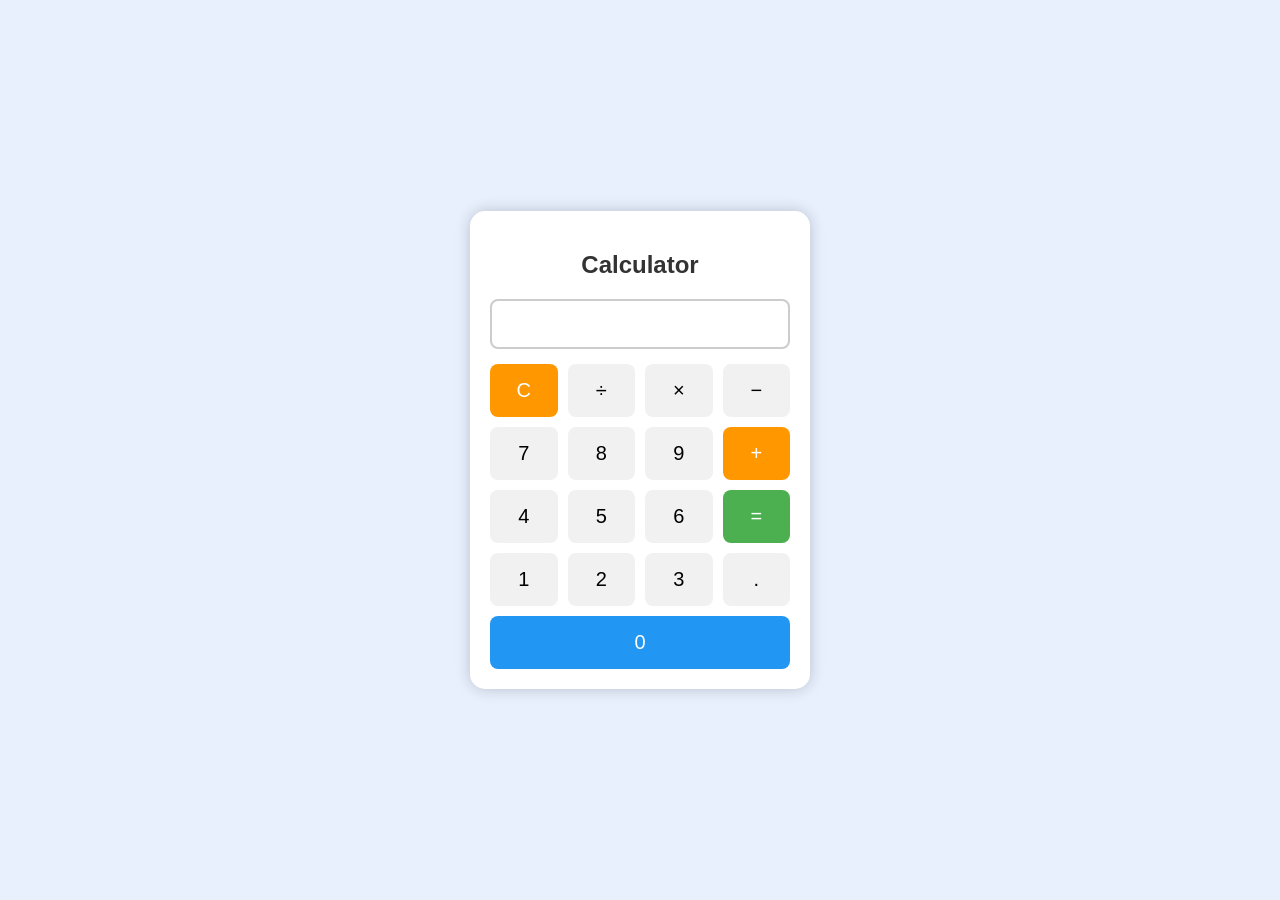
<file: index.html>
<!DOCTYPE html>
<html>
<head>
    <title>Calculator</title>
    <link rel="stylesheet" href="calculator_style.css">
</head>
<body>

<div class="calculator">
    <h2>Calculator</h2>

    <input type="text" id="display" readonly>

    <div class="buttons">
        <button onclick="clearDisplay()" class="operator">C</button>
        <button onclick="appendValue('/')">÷</button>
        <button onclick="appendValue('*')">×</button>
        <button onclick="appendValue('-')">−</button>

        <button onclick="appendValue('7')">7</button>
        <button onclick="appendValue('8')">8</button>
        <button onclick="appendValue('9')">9</button>
        <button onclick="appendValue('+')" class="operator">+</button>

        <button onclick="appendValue('4')">4</button>
        <button onclick="appendValue('5')">5</button>
        <button onclick="appendValue('6')">6</button>
        <button onclick="calculate()" class="equal">=</button>

        <button onclick="appendValue('1')">1</button>
        <button onclick="appendValue('2')">2</button>
        <button onclick="appendValue('3')">3</button>
        <button onclick="appendValue('.')">.</button>

        <button onclick="appendValue('0')" class="zero">0</button>
    </div>
</div>

<script src="script.js"></script>

</body>
</html>
</file>
<file: calculator_style.css>
body{
    margin:0;
    padding:0;
    background:#e8f0fe;
    display:flex;
    justify-content:center;
    align-items:center;
    height:100vh;
    font-family:Arial,sans-serif;
}

.calculator{
    background:#ffffff;
    padding:20px;
    border-radius:15px;
    box-shadow:0 0 15px rgba(0,0,0,0.2);
    width:300px;
}

.calculator h2{
    text-align:center;
    color:#333;
}

#display{
    width:100%;
    height:50px;
    font-size:24px;
    text-align:right;
    margin-bottom:15px;
    border:2px solid #ccc;
    border-radius:8px;
    padding:5px;
    box-sizing:border-box;
}

.buttons{
    display:grid;
    grid-template-columns:repeat(4,1fr);
    gap:10px;
}

button{
    padding:15px;
    font-size:20px;
    border:none;
    border-radius:8px;
    cursor:pointer;
    background:#f1f1f1;
}

button:hover{
    background:#d9e8ff;
}

.operator{
    background:#ff9800;
    color:white;
}

.equal{
    background:#4CAF50;
    color:white;
}

.zero{
    grid-column:span 4;
    background:#2196F3;
    color:white;
}
</file>
